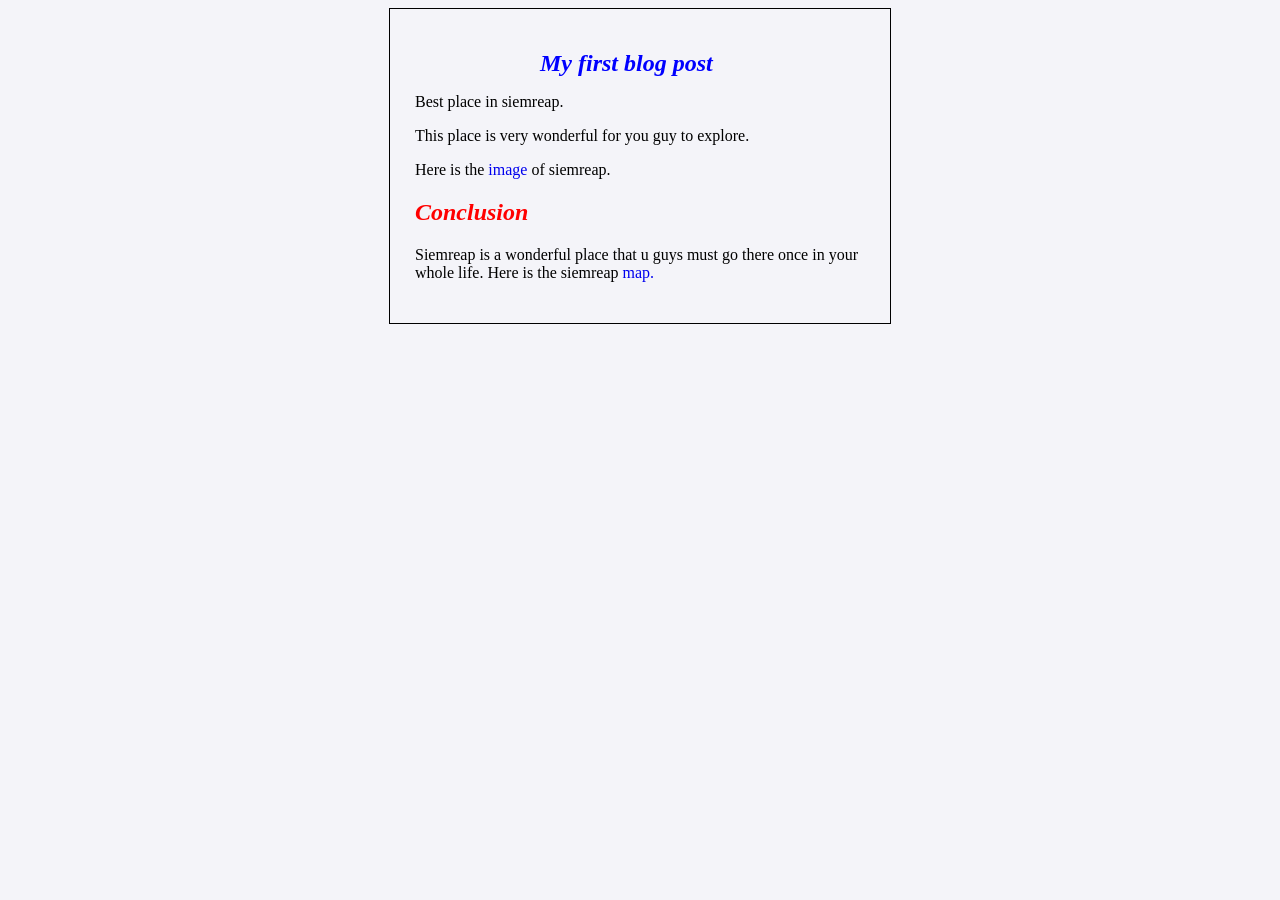
<file: week-2-practice/EX1/index.html>
<!-- Write your code here -->

<!DOCTYPE html>
<html lang="en">
<head>
  <meta charset="UTF-8">
  <title>Exercise 1 - Blog Post Card</title>
  <link rel="stylesheet" href="style.css">
</head>
<body>
  <div class="container"> 
    <h1 id="title"> My first blog post </h1>
    <p> Best place in siemreap. </p>
    <p> This place is very wonderful for you guy to explore. </p>
    <p>Here is the <a href="https://www.pelago.com/img/destinations/siem-reap/0927-0723_siemreap.jpg" title="click me" target ="_blank">image </a> of siemreap.</p>
    <h2 id="conclu"> Conclusion </h2>
    <p> Siemreap is a wonderful place that u guys must go there once in your whole life. Here is the siemreap <a href="https://share.google/jcZXuOET4rSls6UMp" title="click me" target="_blank">map.</a> </p>
  </div>
</body>
</html>
</file>
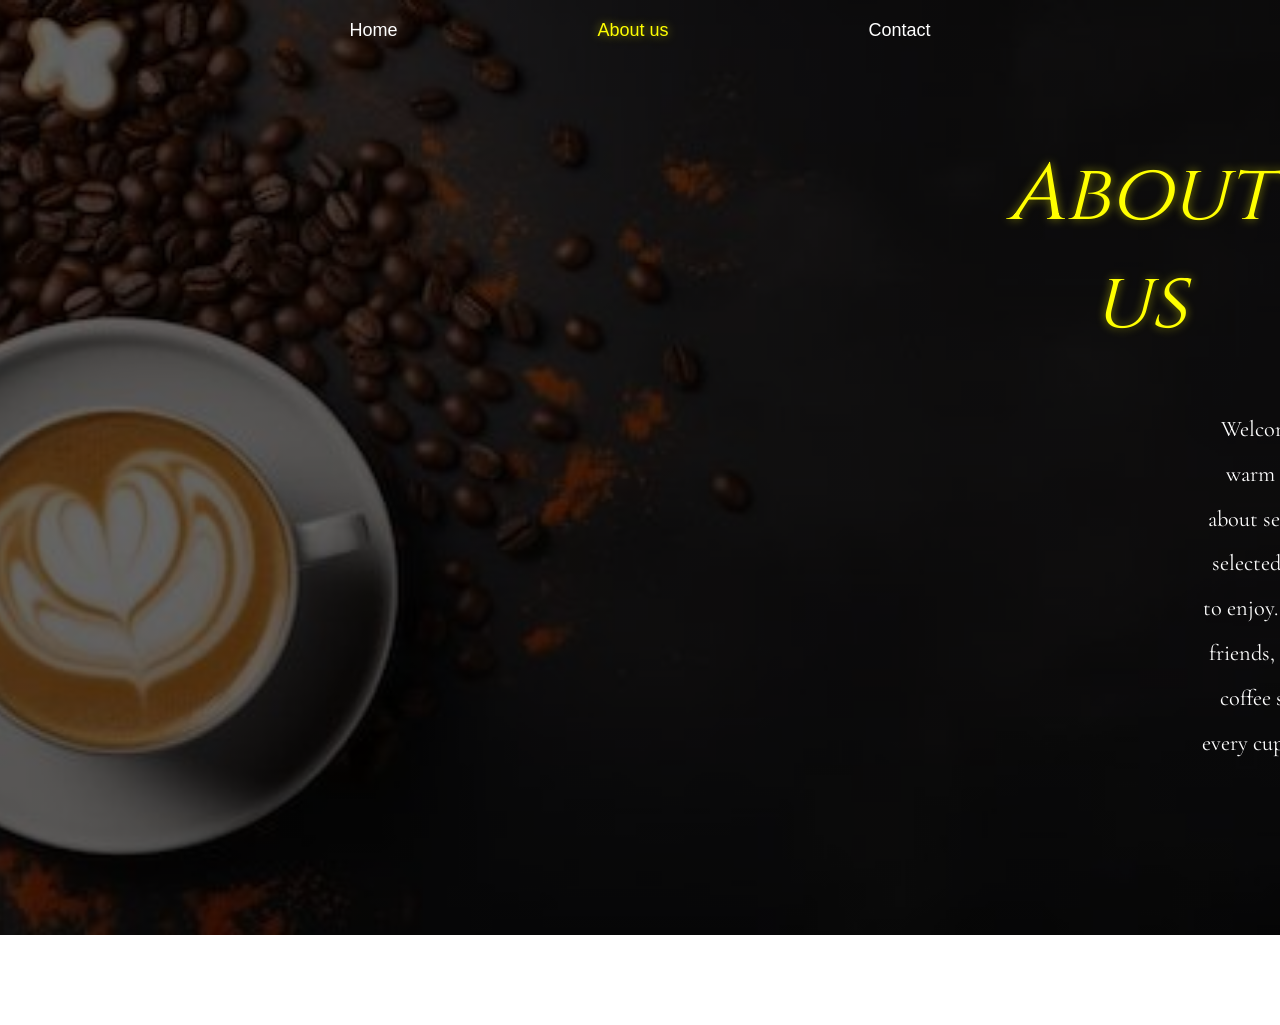
<file: week-2-practice/EX3/about.html>
<!-- Write your code here -->
 <!DOCTYPE html>
<html lang="en">
<head>
  <meta charset="UTF-8">
  <title>Exercise 2 - Navigation Bar</title>
  <link rel="stylesheet" href="nav-style.css">
    <link rel="preconnect" href="https://fonts.googleapis.com">
    <link rel="preconnect" href="https://fonts.gstatic.com" crossorigin>
    <link href="https://fonts.googleapis.com/css2?family=Noto+Serif+Display:ital,wght@0,100..900;1,100..900&display=swap" rel="stylesheet">
    <link href="https://fonts.googleapis.com/css2?family=Cormorant+Garamond:ital,wght@0,300..700;1,300..700&display=swap" rel="stylesheet">
    <link href="https://fonts.googleapis.com/css2?family=Cinzel:wght@400..900&family=Noto+Serif+Display:ital,wght@0,100..900;1,100..900&display=swap" rel="stylesheet">
</head>
<body class="about">

<!-- Write your code here -->
    <div class="header">
        <ul>
            <li><a href="home.html" title="click me">Home</a></li>
            <li><a class="about-p" href="about.html" title="click me" >About us</a></li>
            <li><a href="contact.html" title="click me" >Contact</a></li>
        </ul>
        <p class="bout"> About us </p>
        <p class="para"> Welcome to our coffee shop, where great coffee and a warm atmosphere come together. We are passionate about serving freshly brewed coffee made from carefully selected beans, along with delicious treats for everyone to enjoy. Whether you’re starting your morning, meeting friends, studying, or simply taking a relaxing break, our coffee shop is a cozy place to feel at home. We believe every cup of coffee should bring a little happiness to your day.</p>
        <div class="note">
            <p>Contact number: 012345678 (More on contact page)</p>
            <p>Krom Village, Preak Anh Chanh Commune, Mukh Kampul District, Kandal Province</p>
            <p>Thank for  using our service.</p>
        </div>
    </div>
</body>
</html>
</file>
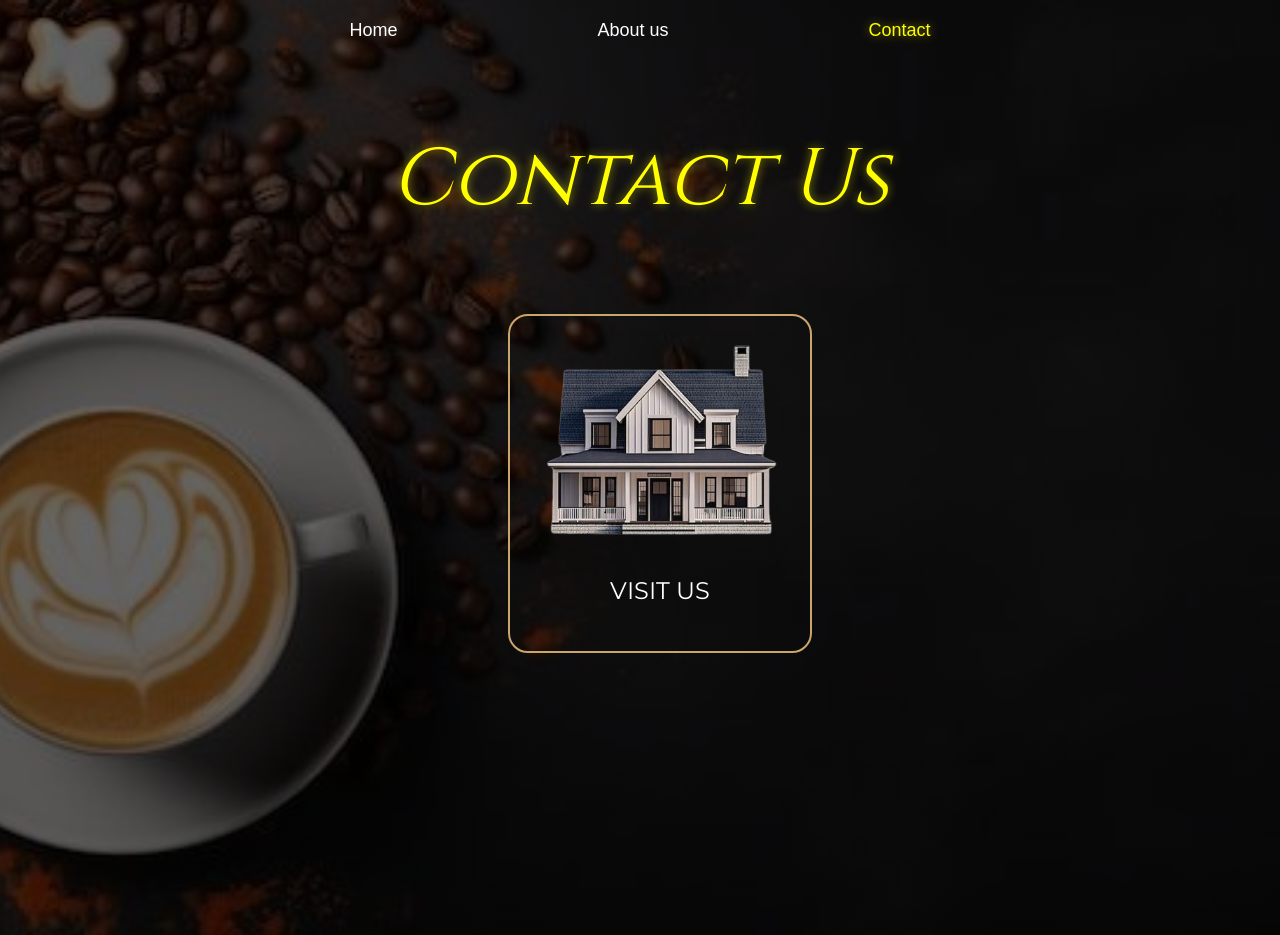
<file: week-2-practice/EX3/contact.html>
<!-- Write your code here -->
 <!-- Write your code here -->
 <!DOCTYPE html>
<html lang="en">
<head>
  <meta charset="UTF-8">
  <title>Exercise 2 - Navigation Bar</title>
  <link rel="stylesheet" href="nav-style.css">
    <link rel="preconnect" href="https://fonts.googleapis.com">
    <link rel="preconnect" href="https://fonts.gstatic.com" crossorigin>
    <link href="https://fonts.googleapis.com/css2?family=Noto+Serif+Display:ital,wght@0,100..900;1,100..900&display=swap" rel="stylesheet">
    <link href="https://fonts.googleapis.com/css2?family=Cormorant+Garamond:ital,wght@0,300..700;1,300..700&display=swap" rel="stylesheet">
    <link href="https://fonts.googleapis.com/css2?family=Cinzel:wght@400..900&family=Noto+Serif+Display:ital,wght@0,100..900;1,100..900&display=swap" rel="stylesheet">
    <link href="https://fonts.googleapis.com/css2?family=Cinzel:wght@400..900&family=Montserrat:ital,wght@0,100..900;1,100..900&family=Noto+Serif+Display:ital,wght@0,100..900;1,100..900&display=swap" rel="stylesheet">
</head>
<body class="about">

<!-- Write your code here -->
    <div class="header">
        <ul>
            <li><a href="home.html">Home</a></li>
            <li><a href="about.html">About us</a></li>
            <li><a class="cont-p" href="contact.html">Contact</a></li>
        </ul>
        <div class="note-cont">
            <p>Contact number: 012345678 (More on contact page)</p>
            <p>Krom Village, Preak Anh Chanh Commune, Mukh Kampul District, Kandal Province</p>
            <p>Thank for  using our service.</p>
        </div>
        <p class="contact">Contact Us</p>
        <div class="menu-cont">
            <a href="https://www.google.com/maps/place/Cambodia+Academy+of+Digital+Technology+(CADT)/@11.6530155,104.9115561,19z/data=!4m6!3m5!1s0x3109516bdea989b3:0x372d2c5e0e14b706!8m2!3d11.6530599!4d104.9116944!16s%2Fg%2F11byygmxw3?entry=ttu&g_ep=EgoyMDI2MDgyNi4wIKXMDSoASAFQAw%3D%3D" target="_blank" class="lct-link">
                <div class="lct">
                    <img class="home" src="home.png" alt="home">
                    <p class="txt1">VISIT US</p>
                </div>
            </a>
        </div>
    </div>

</body>
</html>
</file>
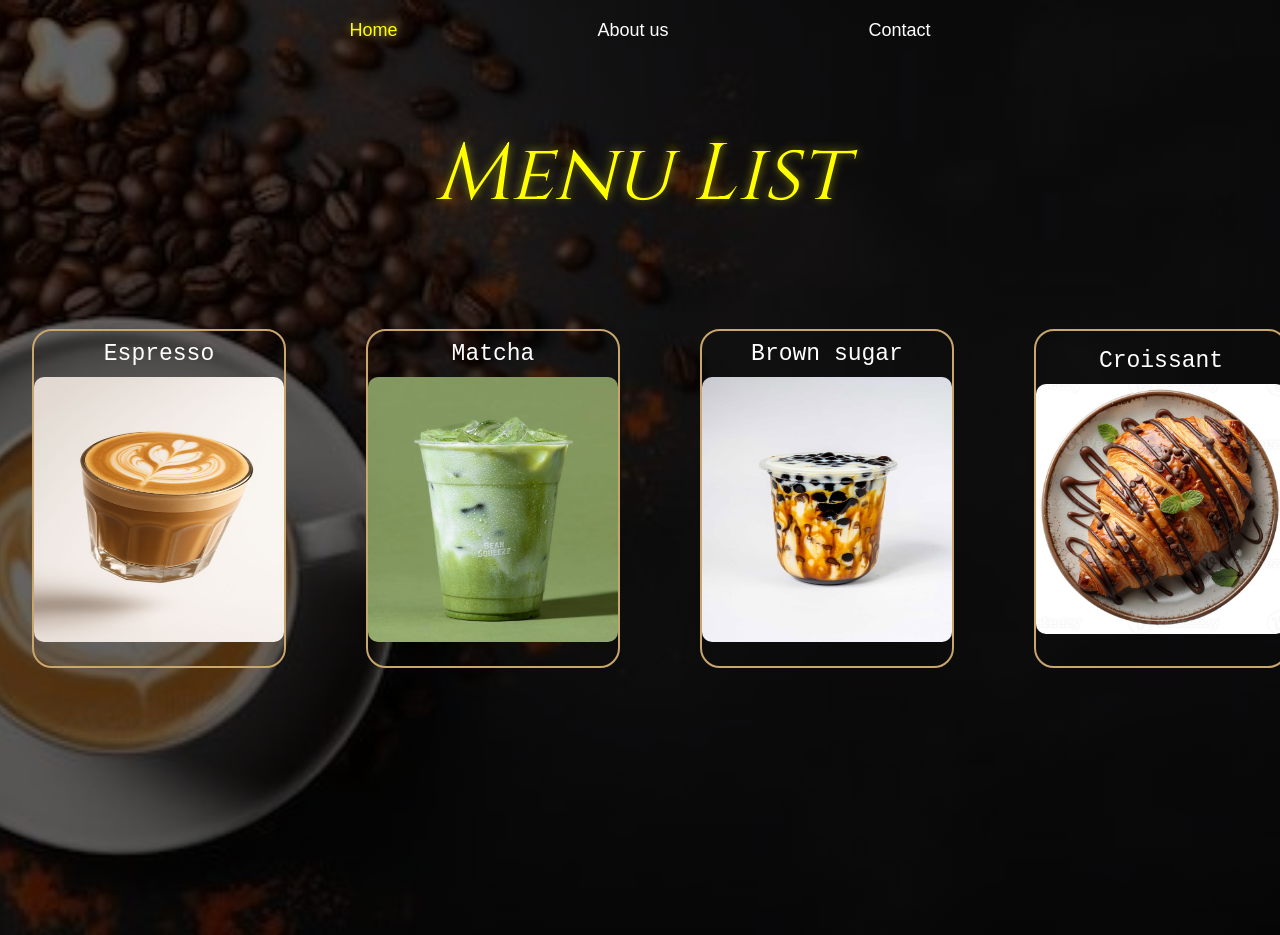
<file: week-2-practice/EX3/home.html>
<!-- Write your code here -->
 <!-- Write your code here -->
 <!DOCTYPE html>
<html lang="en">
<head>
  <meta charset="UTF-8">
  <title>Exercise 2 - Navigation Bar</title>
  <link rel="stylesheet" href="nav-style.css">
      <link rel="preconnect" href="https://fonts.googleapis.com">
    <link rel="preconnect" href="https://fonts.gstatic.com" crossorigin>
    <link href="https://fonts.googleapis.com/css2?family=Noto+Serif+Display:ital,wght@0,100..900;1,100..900&display=swap" rel="stylesheet">
    <link href="https://fonts.googleapis.com/css2?family=Cormorant+Garamond:ital,wght@0,300..700;1,300..700&display=swap" rel="stylesheet">
    <link href="https://fonts.googleapis.com/css2?family=Cinzel:wght@400..900&family=Noto+Serif+Display:ital,wght@0,100..900;1,100..900&display=swap" rel="stylesheet">
</head>
<body class="about">

<!-- Write your code here -->
    <div class="header">
        <ul>
            <li><a class="home-p" href="home.html">Home</a></li>
            <li><a href="about.html">About us</a></li>
            <li><a href="contact.html">Contact</a></li>
        </ul>
        <p class="menu">Menu List</p>
        <div class="drinks">
            <div class="espres">
                <p class="text1">Espresso</p>
                <img class="es-img" src="espresoo.jpg" alt="espresso">
            </div>
            <div class="matcha">
                <p class="text2">Matcha</p>
                <img class="ma-img" src="matcha.jpg" alt="matcha">
            </div>
            <div class="brown">
                <p class="text3">Brown sugar</p>
                <img class="br-img" src="brown.jpg" alt="brown">
            </div>
            <div class="croi">
                <p class="text4">Croissant</p>
                <img class="cr-img" src="croi.jpg" alt="croissant">
            </div>
        </div>
        <div class="note-home">
            <p>Contact number: 012345678 (More on contact page)</p>
            <p>Krom Village, Preak Anh Chanh Commune, Mukh Kampul District, Kandal Province</p>
            <p>Thank for  using our service.</p>
        </div>
    </div> 
</body>
</html>
</file>
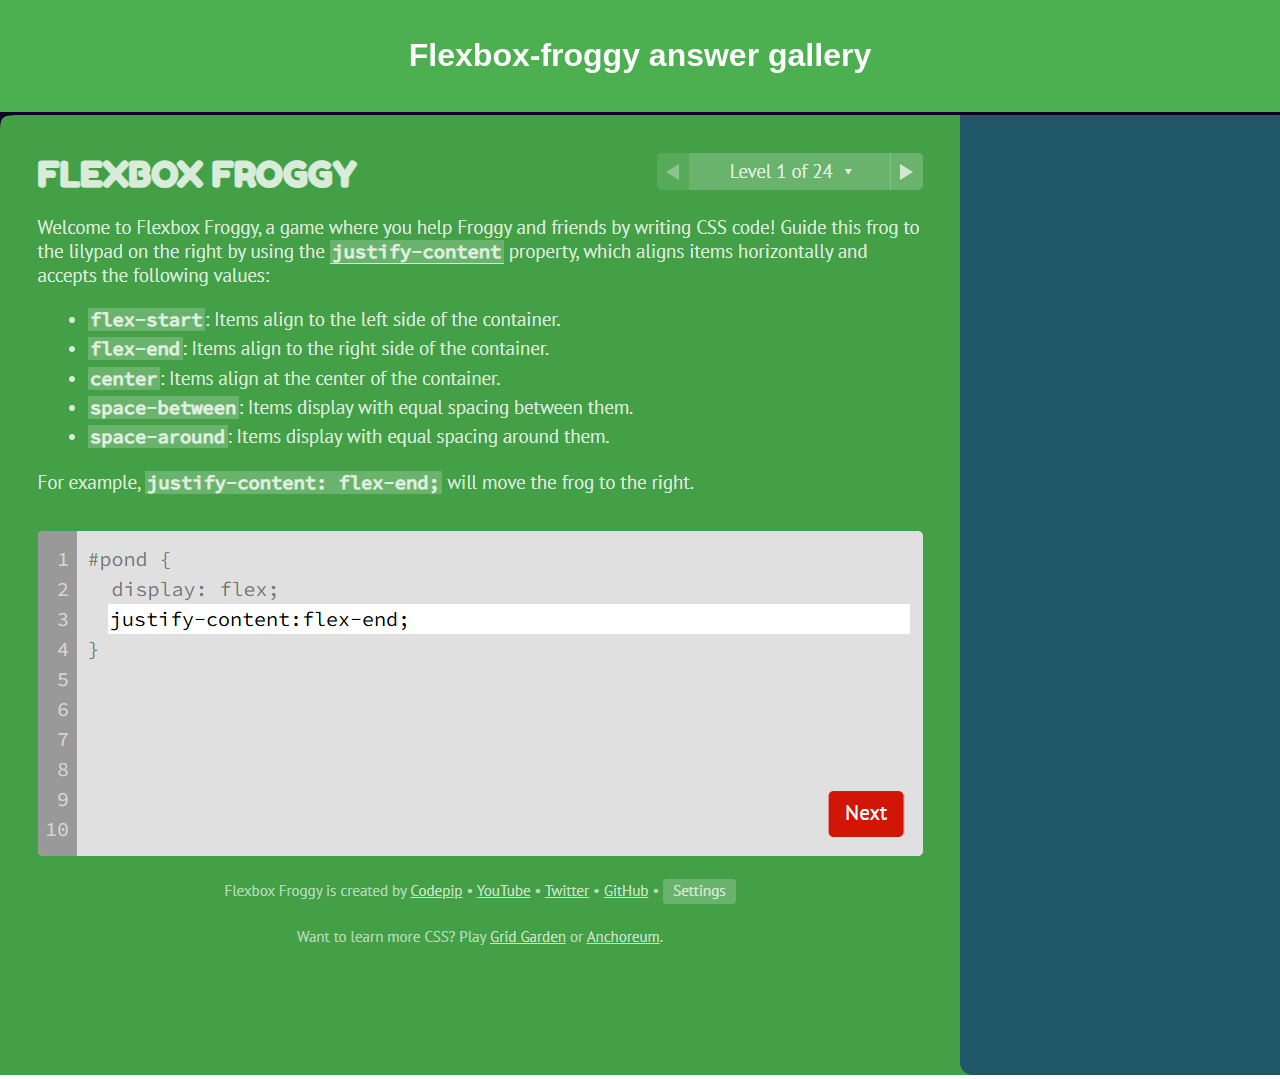
<file: week-3-practice/EX1/flex-froggy.html>
<!DOCTYPE html>
<html lang="en">
<head>
    <meta charset="UTF-8">
    <meta name="viewport" content="width=device-width, initial-scale=1.0">
    <title>Flexbox Image Gallery</title>
    <style>
        body {
            margin: 0;
            padding: 0;
            font-family: Arial, sans-serif;
        }

        .header {
            background-color: #4CAF50;
            color: white;
            text-align: center;
            padding: 1em 0;
        }

        /* .gallery-container {
            display: ;
            flex-wrap: ;
            gap: ;
            padding: ;
        }

        .gallery-item img {

        } */
    </style>
</head>
<body>
    <div class="header">
        <h1>Flexbox-froggy answer gallery</h1>
    </div>
    <div class="gallery-container">
 <!-- write your code here -->
        <div class="gallery-item"><img src="./IMG/example.png" alt="Picture 1"></div> 

        



    </div>

</body>
</html>
</file>
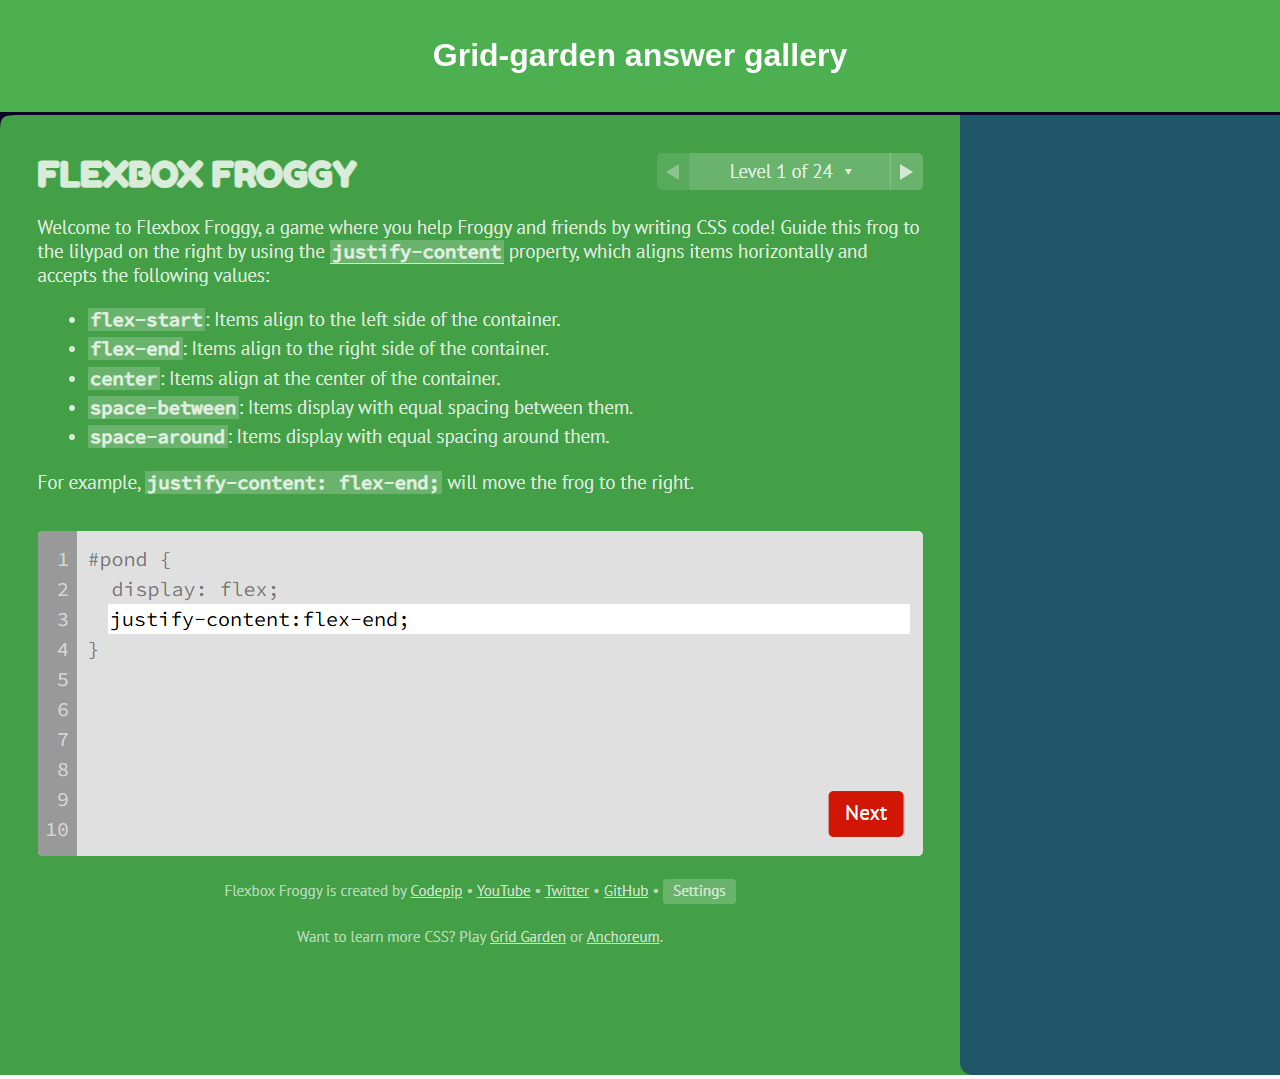
<file: week-3-practice/EX1/grid-garden.html>
<!DOCTYPE html>
<html lang="en">
<head>
    <meta charset="UTF-8">
    <meta name="viewport" content="width=device-width, initial-scale=1.0">
    <title>Grid Image Gallery</title>
<style>
    body {
        margin: 0;
        padding: 0;
        font-family: Arial, sans-serif;
    }

    .header {
        background-color: #4CAF50;
        color: white;
        text-align: center;
        padding: 1em 0;
    }
/* 
    .gallery-container {
        display: ;
        grid-template-columns: ;
        gap: ;
        padding: ;
    }

    .gallery-item img {
 
    } */
</style>
</head>
<body>
    <div class="header">
        <h1>Grid-garden answer gallery</h1>
    </div>
    <div class="gallery-container">
 <!-- write your code here -->
        <div class="gallery-item"><img src="./IMG/example.png" alt="Picture 1"></div> 


 
    </div>

</body>
</html>
</file>
<file: week-2-practice/EX1/style.css>
/* TODO 1: Change body font-family */
body {
  background-color: #f4f4f9;
}

/* TODO 2: Style the container card */
.container{
  border: 1px solid black;
  margin: 0 auto;
  width: 450px;
  padding: 25px;
}



/* TODO 3: Style Headings */
#title{
  color: blue;
  font-style: italic;
  font-size: x-large;
  padding-left: 125px;
}

#conclu{
  color: red;
  font-style: italic;
  font-size: x-large;
}
/* TODO 4: Style Hyperlinks and Hover States */
a{
  text-decoration: none;
}
div a:hover{
  color: red;
}
</file>
<file: week-2-practice/EX3/nav-style.css>
/* TODO 1: Reset unordered list styles */
ul{
    list-style: none;
    margin: 0;
    padding: 0;
    display: flex;
    justify-content: center;
    gap: 200px;
}
ul a{
    color: white;
    text-decoration: none;
    font-family:'Segoe UI', Tahoma, Geneva, Verdana, sans-serif;
    font-size: large;
    text-shadow: black;
    font-weight: 70;
    transition: 0.2s;
}
ul a:hover{
    color: red;
    transform: scale(1.05);
    text-shadow: 0 0 10px white;
}
div{
    width: 100%;
    padding-top: 20px;
    padding-bottom: 15px;
}
body{
    margin: 0;
}
.bout {
    font-family: "Cinzel", serif;
    text-shadow: 0 0 10px rgba(255, 255, 0, 0.5);
    font-style: italic;
    font-weight: 70;
    font-size: 500%;
    color: yellow;
    text-align: center;
    margin: 100px 0px 50px 1000px;
    transition: 0.3s;
}
/* TODO 2: Make list items sit horizontally */
li{
    display: inline-block;
}
.header{
    height: 100vh;
    background-image:
        linear-gradient(rgba(0, 0, 0, 0.6), rgba(0, 0, 0, 0.6)),
        url("espresso.jpg");
    background-size: cover;
    background-position: center;
    background-repeat: no-repeat;
    filter: none;
    background-color: rgb(0, 0, 0, 0.3);
    border: black;
    width: 100%;
    padding-top: 20px;
    padding-bottom: 15px;
}
.para {
    width: 500px;
    font-size: 140%;
    font-family: "Cormorant Garamond", serif;
    margin: 20px 0 20px 1200px;
    color: white;
    line-height: 2;
    text-align: center;
}
.bout:hover{
    transform: scale(1.05);
    text-shadow: 0 0 20px yellow;
}
/* TODO 3: Style the menu link buttons */
.menu {
    font-family: "Cinzel", serif;
    text-shadow: 0 0 10px rgba(255, 255, 0, 0.5);
    font-style: italic;
    font-weight: 70;
    font-size: 500%;
    color: yellow;
    text-align: center;
    transition: 0.3s;
}
.espres {
    display: flex;
    flex-direction: column;
    align-items: center;
    justify-content: center;
    border: 2px solid #c9a66b;
    width: 300px;
    height: 300px;
    margin-left: 40px;
    border-radius: 20px;
    transition: transform 0.3s ease;
}
.text1{
    color: white;
    font-family: monospace;
    position: relative;
    font-size: 23px;
    top: -15px;
}
.es-img{
    width: 250px;
    height: 265px;
    border-radius: 10px;
    position: relative;
    top: -28px;
}
.espres:hover{
    transform: scale(1.1);
}
.matcha{
    display: flex;
    flex-direction: column;
    align-items: center;
    justify-content: center;

    border: 2px solid #c9a66b;
    width: 300px;
    height: 300px;
    margin-left: 40px;
    border-radius: 20px;
    transition: transform 0.3s ease;
}
.text2{
    color: white;
    font-family: monospace;
    position: relative;
    font-size: 23px;
    top: -15px;
}
.ma-img{
    width: 250px;
    height: 265px;
    border-radius: 10px;
    position: relative;
    top: -28px;
}
.matcha:hover{
    transform: scale(1.1);
}
.brown{
    display: flex;
    flex-direction: column;
    align-items: center;
    justify-content: center;

    border: 2px solid #c9a66b;
    width: 300px;
    height: 300px;
    margin-left: 40px;
    border-radius: 20px;
    transition: transform 0.3s ease;
}
.text3{
    color: white;
    font-family: monospace;
    position: relative;
    font-size: 23px;
    top: -15px;
}
.br-img{
    width: 250px;
    height: 265px;
    border-radius: 10px;
    position: relative;
    top: -28px;
}
.brown:hover{
    transform: scale(1.1);
}
.croi{
    display: flex;
    flex-direction: column;
    align-items: center;
    justify-content: center;

    border: 2px solid #c9a66b;
    width: 300px;
    height: 300px;
    margin-left: 40px;
    border-radius: 20px;
    transition: transform 0.3s ease;
}
.text4{
    color: white;
    font-family: monospace;
    position: relative;
    font-size: 23px;
    top: -15px;
}
.cr-img{
    width: 250px;
    height: 265px;
    border-radius: 10px;
    position: relative;
    top: -28px;
}
.croi:hover{
    transform: scale(1.1);
}
.note{
    position: relative;
    width: 600px;
    height:100px;
    color: white;
    text-align: right;
    font-family: 'Times New Roman', Times, serif;
    font-weight: 10px;
    left: 1250px;
    top: 60px;

}
.note-home{
    position: relative;
    width: 600px;
    height:100px;
    color: white;
    text-align: right;
    font-family: 'Times New Roman', Times, serif;
    font-weight: 10px;
    left: 1250px;
    top: 100px;
}
.note-cont{
    position: relative;
    width: 600px;
    height:100px;
    color: white;
    text-align: right;
    font-family: 'Times New Roman', Times, serif;
    font-weight: 10px;
    left: 1250px;
    top: 740px;

}
.drinks{
    display: flex;
    gap: 40px;
    justify-content: center;
}
/* TODO 4: Add hover state for menu items */
.contact{
    font-family: "Cinzel", serif;
    text-shadow: 0 0 10px rgba(255, 255, 0, 0.5);
    font-style: italic;
    font-weight: 70;
    font-size: 500%;
    color: yellow;
    text-align: center;
    transition: 0.3s;
    position: relative;
    bottom: 130px;
}
.menu-cont{
    display: flex;
    gap:10px;
    justify-content: center;
    position: relative;
    bottom: 150px;
}
.lct{
    display: flex;
    flex-direction: column;
    align-items: center;
    justify-content: center;
    gap:10px;

    border: 2px solid #c9a66b;
    width: 300px;
    height: 300px;
    margin-left: 40px;
    border-radius: 20px;
    transition: transform 0.3s ease;
    font-family: "Montserrat", sans-serif;
    color: white;
}
.home{
    transform: scale(0.7);
}
.txt1{
    font-size: 150%;
    font-weight: 400;
    position: relative;
    bottom: 150px;
}
.lct:hover{
    transform: scale(1.1);
}
.lct-link{
    text-decoration: none;
    
}
.cont-p{
    color: yellow;
    text-shadow: 0 0 10px rgba(255, 255, 0, 0.5);
}
.about-p{
    color: yellow;
    text-shadow: 0 0 10px rgba(255, 255, 0, 0.5);;
}
.home-p{
    color: yellow;
    text-shadow: 0 0 10px rgba(255, 255, 0, 0.5);;
}
</file>
